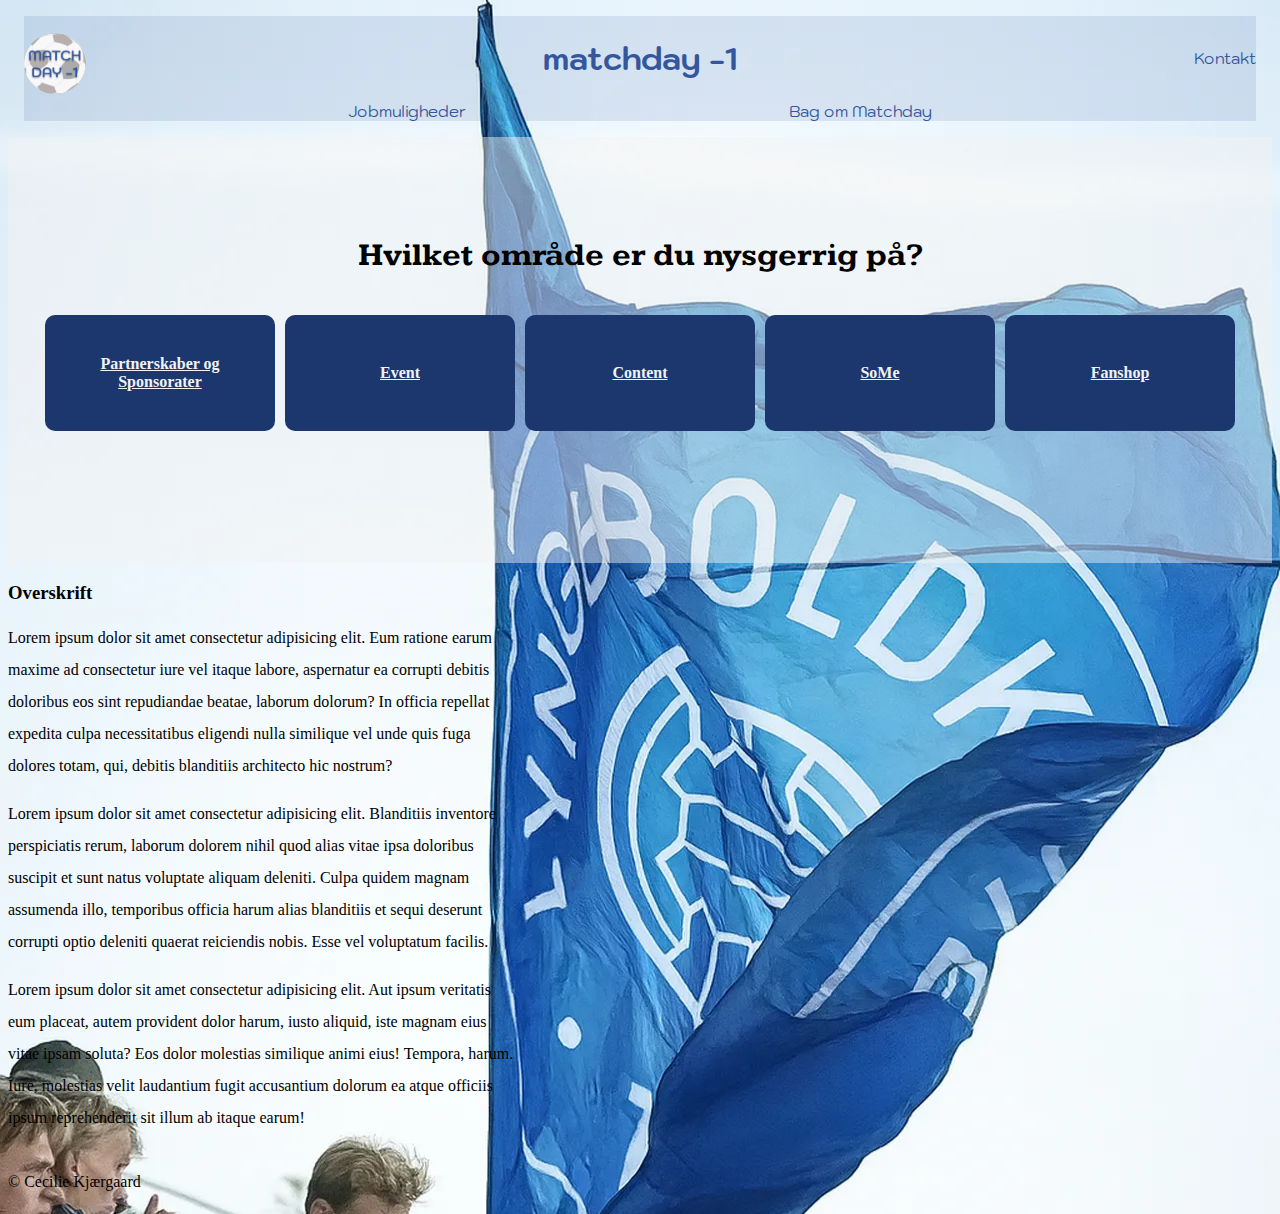
<file: index.html>
<!DOCTYPE html>
<html lang="da">
  <head>
    <meta charset="UTF-8" />
    <meta name="viewport" content="width=device-width, initial-scale=1.0" />
    <title>Hverdagen i Lyngby Boldklub</title>
    <link rel="stylesheet" href="css/layout.css" />
    <link rel="stylesheet" href="css/general.css" />
    <link rel="icon" type="image/svg+xml" href="gallery/faviconhjemmeside.svg" />
  </head>
  <body class="main">
    <header>
      <div class="header_top">
        <div class="logo">
          <img src="gallery/logo.svg" alt="logo" />
        </div>
        <h1><a href="index.html">matchday -1</a></h1>
        <a href="kontakt.html" class="cta-kanp"> Kontakt</a>
      </div>

      <div>
        <nav>
          <ul class="header_menu">
            <li><a href="jobmuligheder.html">Jobmuligheder</a></li>
            <li><a href="medarbejdere.html">Bag om Matchday</a></li>
          </ul>
        </nav>
      </div>
    </header>
    <main>
      <section class="box1">
        <h2 class="h2">Hvilket område er du nysgerrig på?</h2>
        <div class="grid-item1">
          <a href="jobmuligheder.html#Partnerskaber og Sponsorater" class="knap"> Partnerskaber og Sponsorater</a>
          <a href="jobmuligheder.html#Event" class="knap"> Event</a>
          <a href="jobmuligheder.html#Content" class="knap"> Content</a>
          <a href="jobmuligheder.html#some" class="knap"> SoMe</a>
          <a href="jobmuligheder.html#Fanshop" class="knap"> Fanshop</a>
        </div>
      </section>

      <div class="boks3">
        <div class="tekstboks">
          <h3>Overskrift</h3>
          <p>
            Lorem ipsum dolor sit amet consectetur adipisicing elit. Eum ratione earum maxime ad consectetur iure vel itaque labore, aspernatur ea corrupti debitis doloribus eos sint repudiandae beatae, laborum dolorum? In officia repellat expedita
            culpa necessitatibus eligendi nulla similique vel unde quis fuga dolores totam, qui, debitis blanditiis architecto hic nostrum?
          </p>
          <p>
            Lorem ipsum dolor sit amet consectetur adipisicing elit. Blanditiis inventore perspiciatis rerum, laborum dolorem nihil quod alias vitae ipsa doloribus suscipit et sunt natus voluptate aliquam deleniti. Culpa quidem magnam assumenda illo,
            temporibus officia harum alias blanditiis et sequi deserunt corrupti optio deleniti quaerat reiciendis nobis. Esse vel voluptatum facilis.
          </p>
          <p>
            Lorem ipsum dolor sit amet consectetur adipisicing elit. Aut ipsum veritatis eum placeat, autem provident dolor harum, iusto aliquid, iste magnam eius vitae ipsam soluta? Eos dolor molestias similique animi eius! Tempora, harum. Iure,
            molestias velit laudantium fugit accusantium dolorum ea atque officiis ipsum reprehenderit sit illum ab itaque earum!
          </p>
        </div>
      </div>
    </main>
    <footer>
      <p>&#169; Cecilie Kjærgaard</p>
    </footer>
  </body>
</html>
</file>
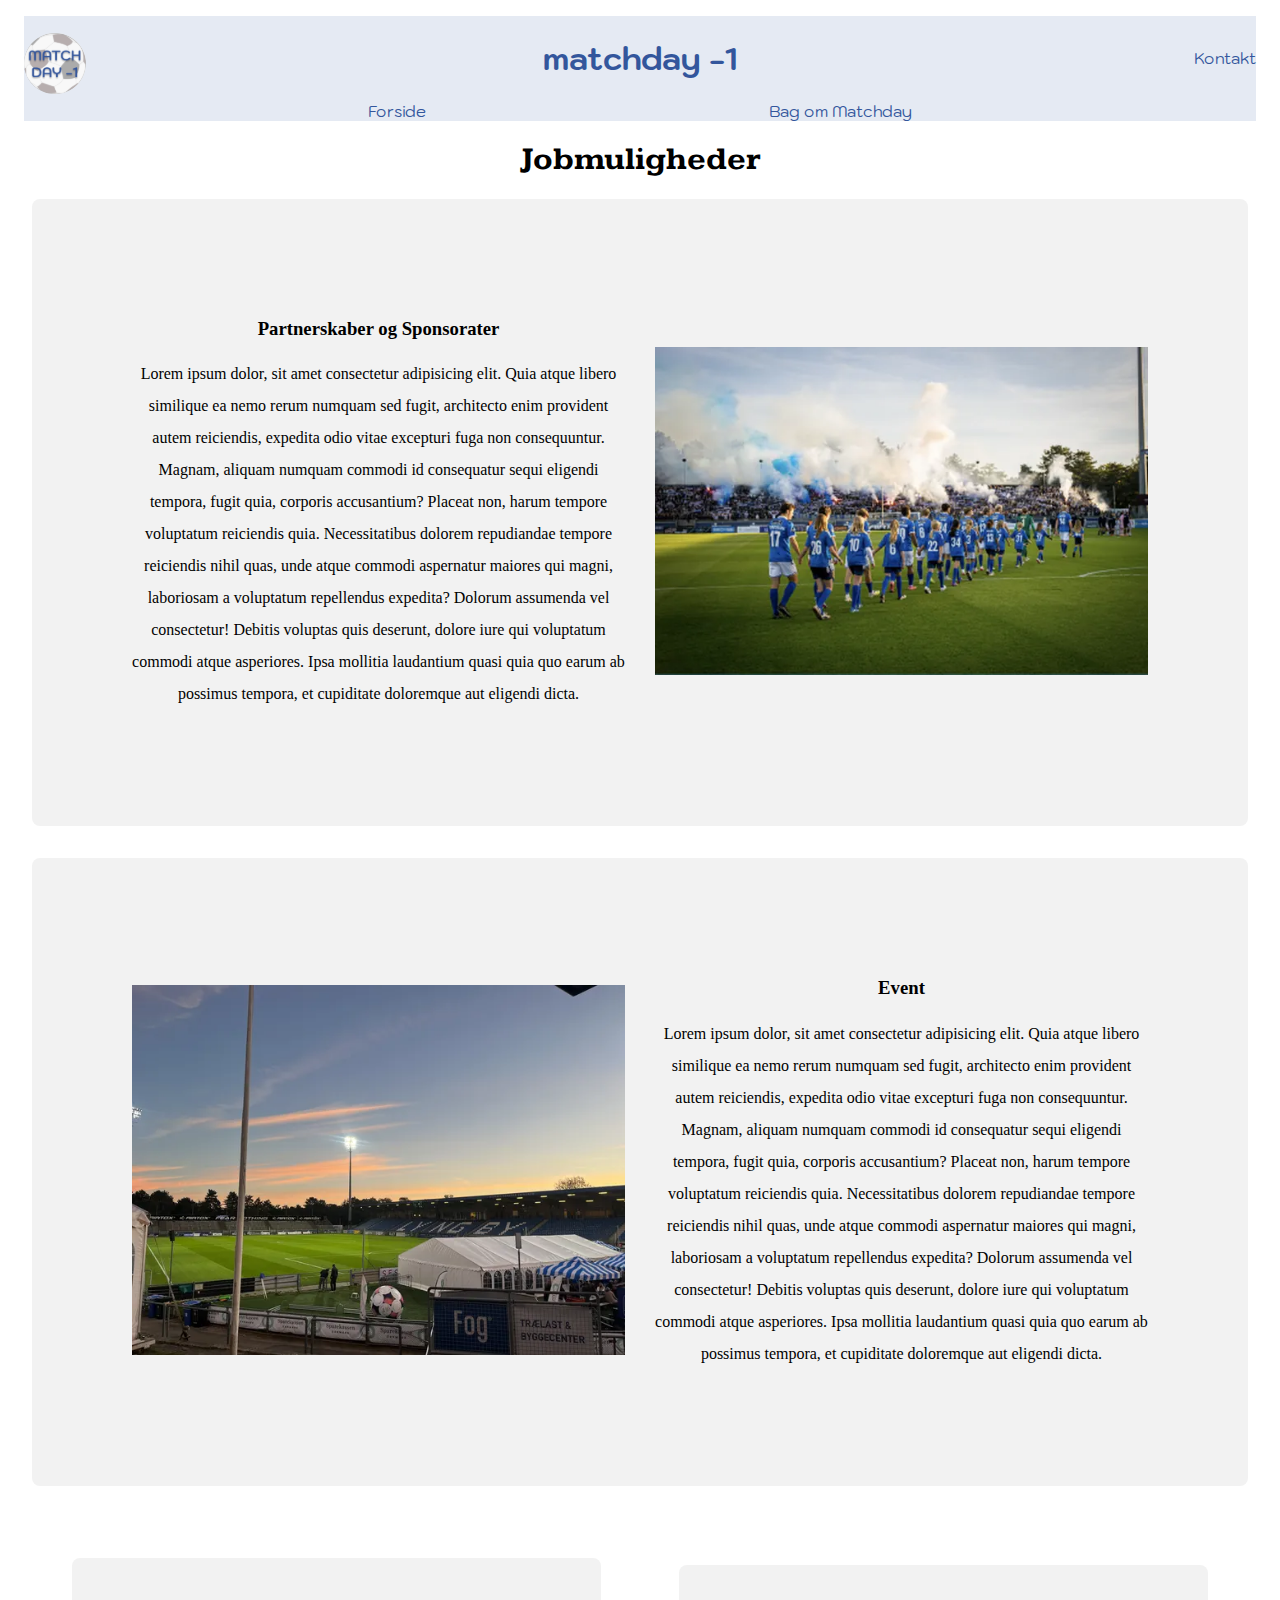
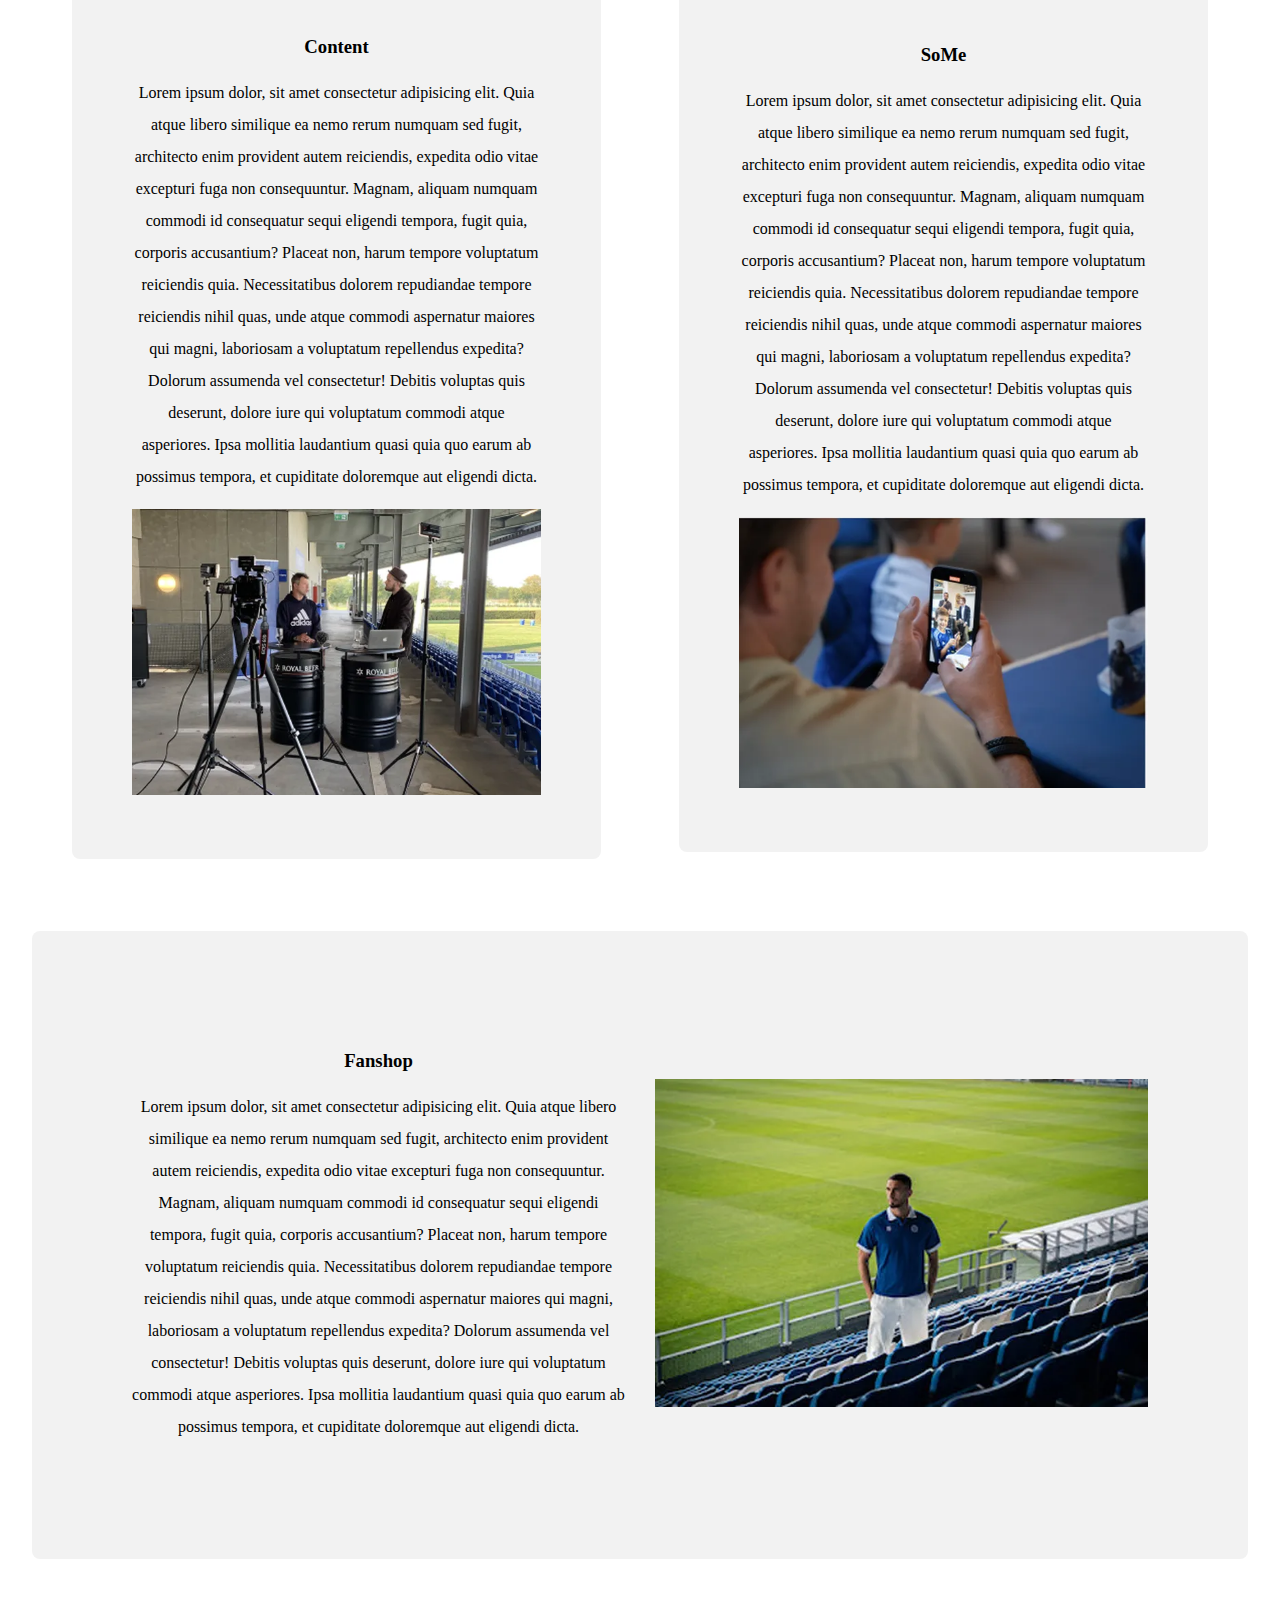
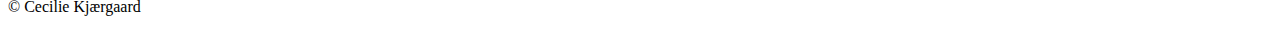
<file: jobmuligheder.html>
<!DOCTYPE html>
<html lang="da">
  <head>
    <meta charset="UTF-8" />
    <meta name="viewport" content="width=device-width, initial-scale=1.0" />
    <title>Jubmuligheder</title>
    <link rel="stylesheet" href="css/layout.css" />
    <link rel="stylesheet" href="css/general.css" />
     <link rel="icon" type="image/svg+xml" href="gallery/faviconhjemmeside.svg" />
  </head>
  <body>
    <header>
      <div class="header_top">
        <div class="logo">
          <img src="gallery/logo.svg" alt="logo" />
        </div>
         <h1><a href="index.html">matchday -1</a></h1>
         <a href="kontakt.html" class="cta-kanp"> Kontakt</a>
      </div>
      <div>
        <nav>
          <ul class="header_menu">
             <li><a href="index.html">Forside</a></li>
            <li><a href="medarbejdere.html">Bag om Matchday</a></li>
          </ul>
        </nav>
      </div>
    </header>
    <!--
    <header>
      <div class="logo">
        <img src="gallery/logo.svg" alt="logo" />
        <h1>matchday -1</h1>
      </div>
      <nav>
        <ul>
          <li><a href="index.html">Forside</a></li>
          <li><a href="medarbejdere.html">Bag om Matchday</a></li>
        </ul>
      </nav>
    </header>
    -->
    <main>
        <h2 class="h2">Jobmuligheder</h2>
        <section class="boks2">
        <div class="grid_container">
            <div class="text.content">
        <div>
          <h3 id="parterskaber og sponsorater">Partnerskaber og Sponsorater</h3>
          <p>
            Lorem ipsum dolor, sit amet consectetur adipisicing elit. Quia atque libero similique ea nemo rerum numquam sed fugit, architecto enim provident autem reiciendis, expedita odio vitae excepturi fuga non consequuntur. Magnam, aliquam
            numquam commodi id consequatur sequi eligendi tempora, fugit quia, corporis accusantium? Placeat non, harum tempore voluptatum reiciendis quia. Necessitatibus dolorem repudiandae tempore reiciendis nihil quas, unde atque commodi
            aspernatur maiores qui magni, laboriosam a voluptatum repellendus expedita? Dolorum assumenda vel consectetur! Debitis voluptas quis deserunt, dolore iure qui voluptatum commodi atque asperiores. Ipsa mollitia laudantium quasi quia quo
            earum ab possimus tempora, et cupiditate doloremque aut eligendi dicta.
          </p>
        </div>
    </div>
          <div class="image.content">
          <img src="gallery/partnerskaber.webp" alt="Kamp" />
          </div>
        </div>
      </section>
      <section class="boks2">
      <div class="grid_container">
      <div class="text.content">
          <h3 id="Event">Event</h3>
          <p>
            Lorem ipsum dolor, sit amet consectetur adipisicing elit. Quia atque libero similique ea nemo rerum numquam sed fugit, architecto enim provident autem reiciendis, expedita odio vitae excepturi fuga non consequuntur. Magnam, aliquam
            numquam commodi id consequatur sequi eligendi tempora, fugit quia, corporis accusantium? Placeat non, harum tempore voluptatum reiciendis quia. Necessitatibus dolorem repudiandae tempore reiciendis nihil quas, unde atque commodi
            aspernatur maiores qui magni, laboriosam a voluptatum repellendus expedita? Dolorum assumenda vel consectetur! Debitis voluptas quis deserunt, dolore iure qui voluptatum commodi atque asperiores. Ipsa mollitia laudantium quasi quia quo
            earum ab possimus tempora, et cupiditate doloremque aut eligendi dicta.
          </p>
        </div>
        <div class="order">
            <div class="image.content">
        </div>
            <img src="gallery/stadion.webp" alt="Event" />
          </div>  
          </div>
        </div>
      </section>
    <div class="grid_container">
      <div class="text.content">
      <section class="boks2">
        <div>
          <h3 id="content">Content</h3>
          <p>
            Lorem ipsum dolor, sit amet consectetur adipisicing elit. Quia atque libero similique ea nemo rerum numquam sed fugit, architecto enim provident autem reiciendis, expedita odio vitae excepturi fuga non consequuntur. Magnam, aliquam
            numquam commodi id consequatur sequi eligendi tempora, fugit quia, corporis accusantium? Placeat non, harum tempore voluptatum reiciendis quia. Necessitatibus dolorem repudiandae tempore reiciendis nihil quas, unde atque commodi
            aspernatur maiores qui magni, laboriosam a voluptatum repellendus expedita? Dolorum assumenda vel consectetur! Debitis voluptas quis deserunt, dolore iure qui voluptatum commodi atque asperiores. Ipsa mollitia laudantium quasi quia quo
            earum ab possimus tempora, et cupiditate doloremque aut eligendi dicta.
          </p>
          
          </div>
          <div class="image.content">
          <img src="gallery/content.webp" alt="Content" />
        </div>
        </div>
    </section>
    <section class="boks2">
        <div>
            <h3 id="some">SoMe</h3>
            <p>
                Lorem ipsum dolor, sit amet consectetur adipisicing elit. Quia atque libero similique ea nemo rerum numquam sed fugit, architecto enim provident autem reiciendis, expedita odio vitae excepturi fuga non consequuntur. Magnam, aliquam
                numquam commodi id consequatur sequi eligendi tempora, fugit quia, corporis accusantium? Placeat non, harum tempore voluptatum reiciendis quia. Necessitatibus dolorem repudiandae tempore reiciendis nihil quas, unde atque commodi
                aspernatur maiores qui magni, laboriosam a voluptatum repellendus expedita? Dolorum assumenda vel consectetur! Debitis voluptas quis deserunt, dolore iure qui voluptatum commodi atque asperiores. Ipsa mollitia laudantium quasi quia quo
                earum ab possimus tempora, et cupiditate doloremque aut eligendi dicta.
            </p>
            <img src="gallery/some.webp" alt="SoMe" />
        </div>
    </div> 
        </section>
        <section class="boks2">
        <div class="grid_container">
            <div class="text.content">
        
                    <h3 id="Fanshop">Fanshop</h3>
                    <p>
                        Lorem ipsum dolor, sit amet consectetur adipisicing elit. Quia atque libero similique ea nemo rerum numquam sed fugit, architecto enim provident autem reiciendis, expedita odio vitae excepturi fuga non consequuntur. Magnam, aliquam
                        numquam commodi id consequatur sequi eligendi tempora, fugit quia, corporis accusantium? Placeat non, harum tempore voluptatum reiciendis quia. Necessitatibus dolorem repudiandae tempore reiciendis nihil quas, unde atque commodi
                        aspernatur maiores qui magni, laboriosam a voluptatum repellendus expedita? Dolorum assumenda vel consectetur! Debitis voluptas quis deserunt, dolore iure qui voluptatum commodi atque asperiores. Ipsa mollitia laudantium quasi quia quo
                        earum ab possimus tempora, et cupiditate doloremque aut eligendi dicta.
                    </p>
                </div>
                    <div class="image.content">
                        <img src="gallery/fanshop.webp" alt="Fanshop" />
        </div>
        </div>
      </section>
   
    </main>
    <footer>
        <p>&#169; Cecilie Kjærgaard</p>
        </footer>
  </body>
</html>
</file>
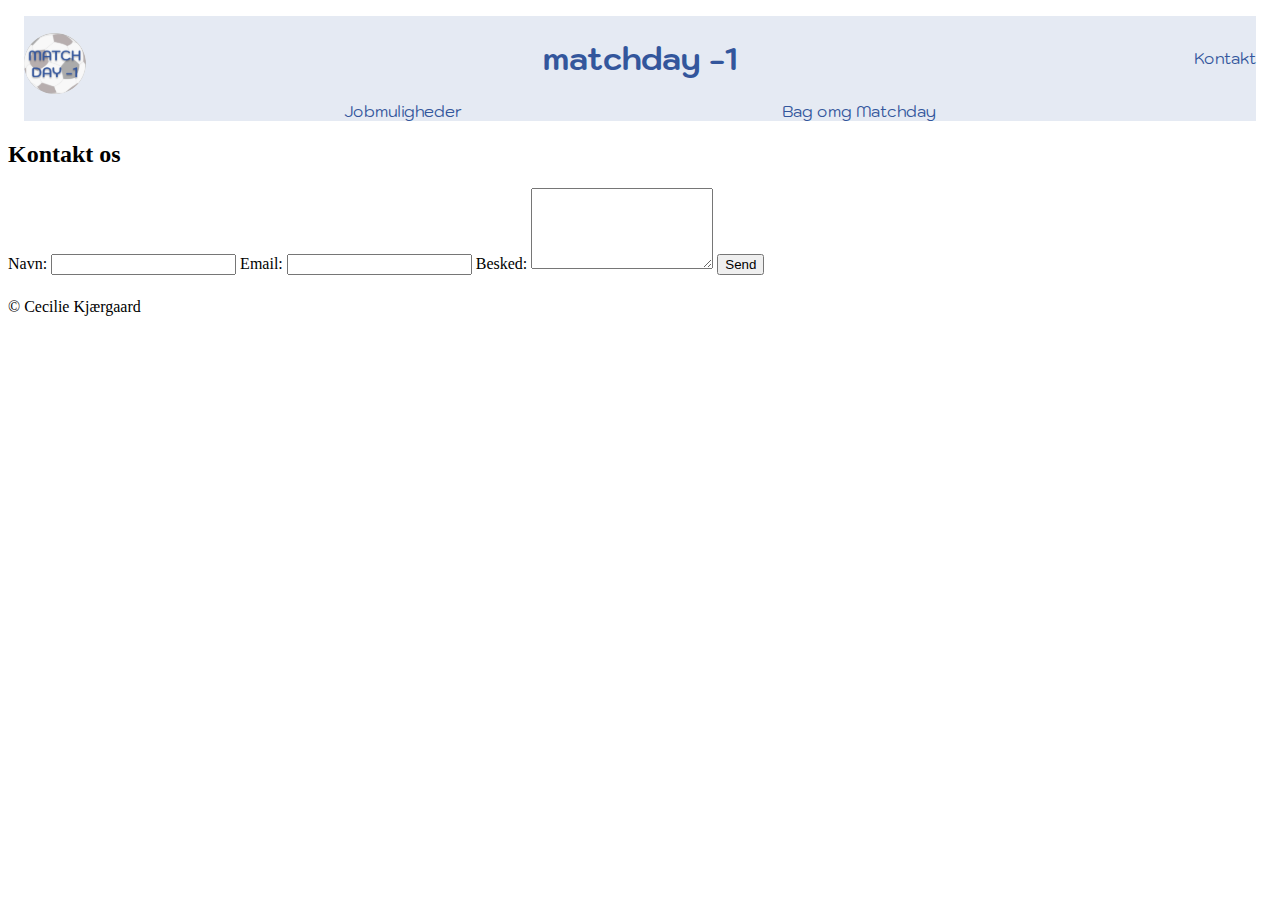
<file: kontakt.html>
<!DOCTYPE html>
<html lang="da">
  <head>
    <meta charset="UTF-8" />
    <meta name="viewport" content="width=device-width, initial-scale=1.0" />
    <title>Hverdagen i Lyngby Boldklub</title>
    <link rel="stylesheet" href="css/layout.css" />
    <link rel="stylesheet" href="css/general.css" />
    <link rel="icon" type="image/svg+xml" href="gallery/faviconhjemmeside.svg" />
  </head>
  <body>
    <header>
      <div class="header_top">
        <div class="logo">
          <img src="gallery/logo.svg" alt="logo" />
        </div>
        <h1><a href="index.html">matchday -1</a></h1>
        <a href="kontakt.html" class="cta-kanp"> Kontakt</a>
      </div>
      <div>
        <nav>
          <ul class="header_menu">
            <li><a href="jobmuligheder.html">Jobmuligheder</a></li>
            <li><a href="medarbejdere.html">Bag omg Matchday</a></li>
          </ul>
        </nav>
      </div>
    </header>
    <div class="kontakt-container">
      <h2>Kontakt os</h2>
      <form action="#" method="post">
        <label for="navn">Navn:</label>
        <input type="text" id="navn" name="navn" required />

        <label for="email">Email:</label>
        <input type="email" id="email" name="email" required />

        <label for="besked">Besked:</label>
        <textarea id="besked" name="besked" rows="5" required></textarea>

        <button type="submit">Send</button>
      </form>
    </div>
  </body>
  <footer>
    <p>&#169; Cecilie Kjærgaard</p>
  </footer>
</html>
</file>
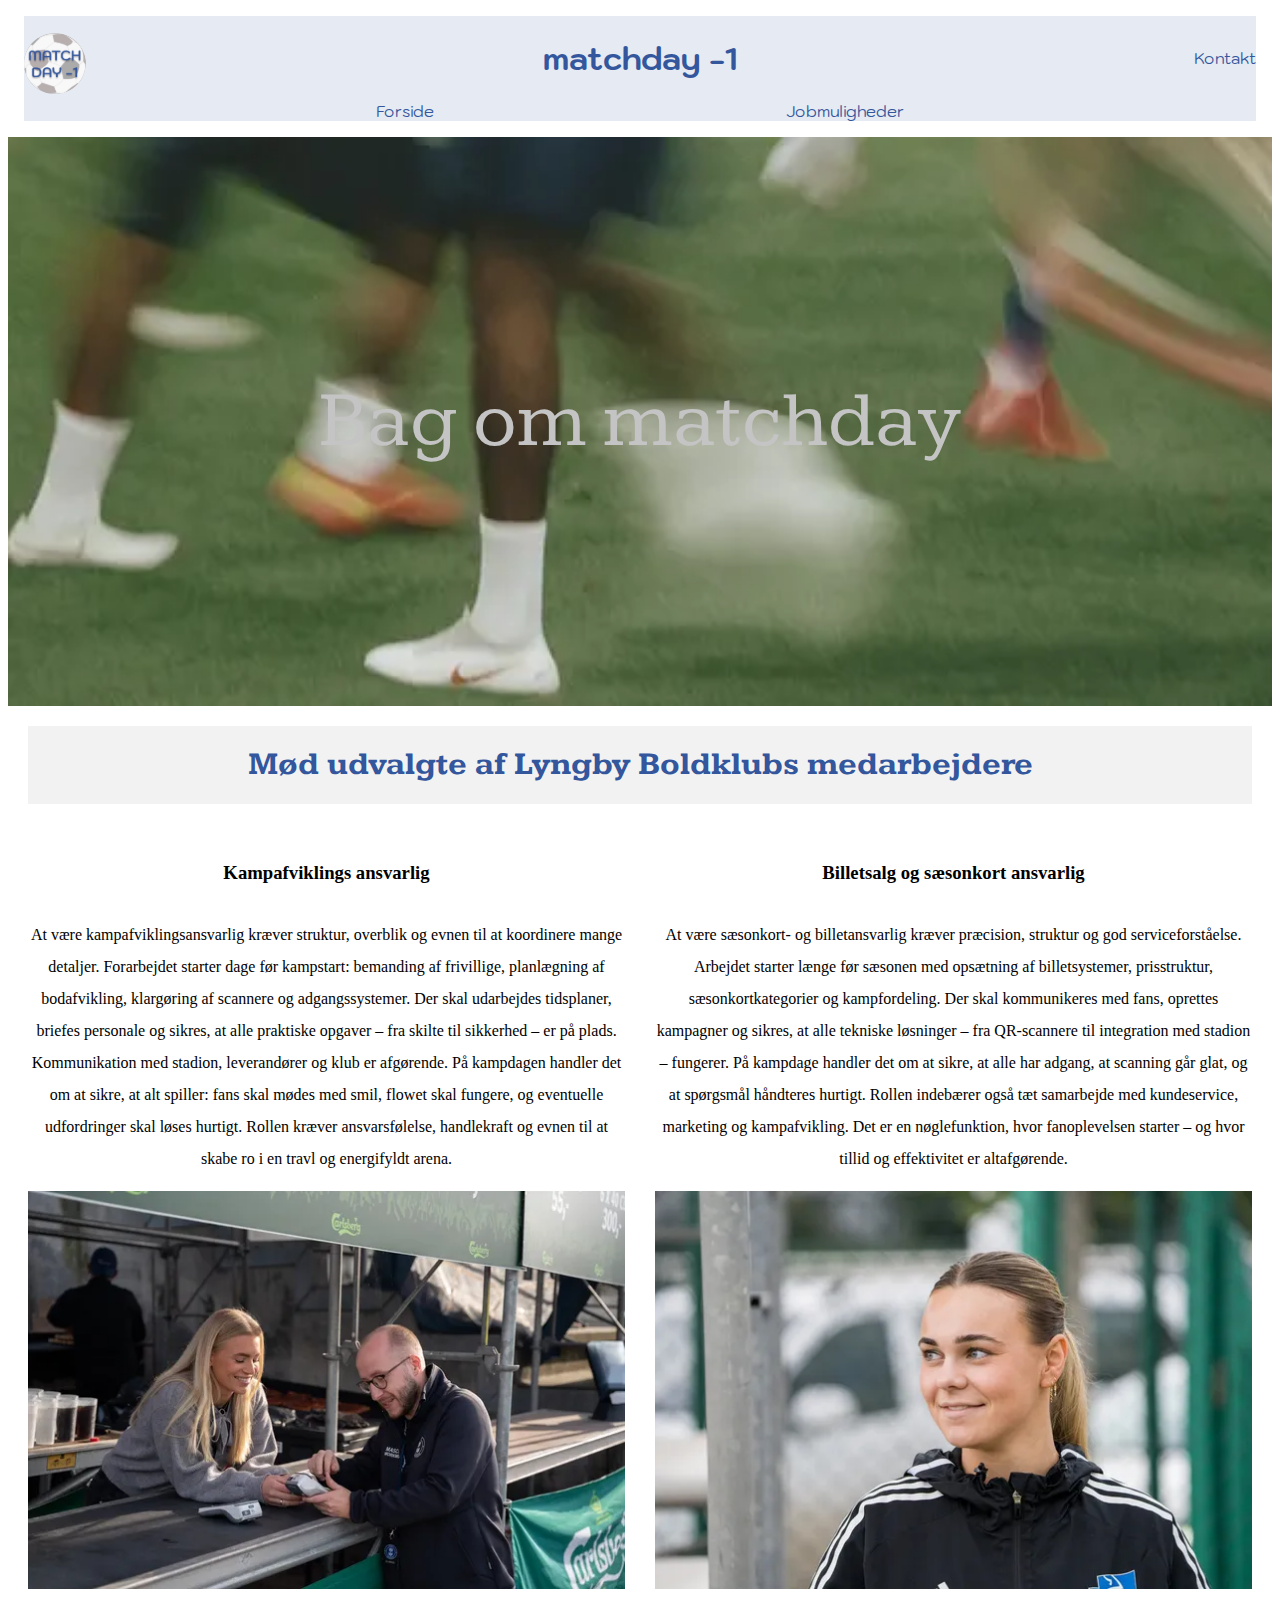
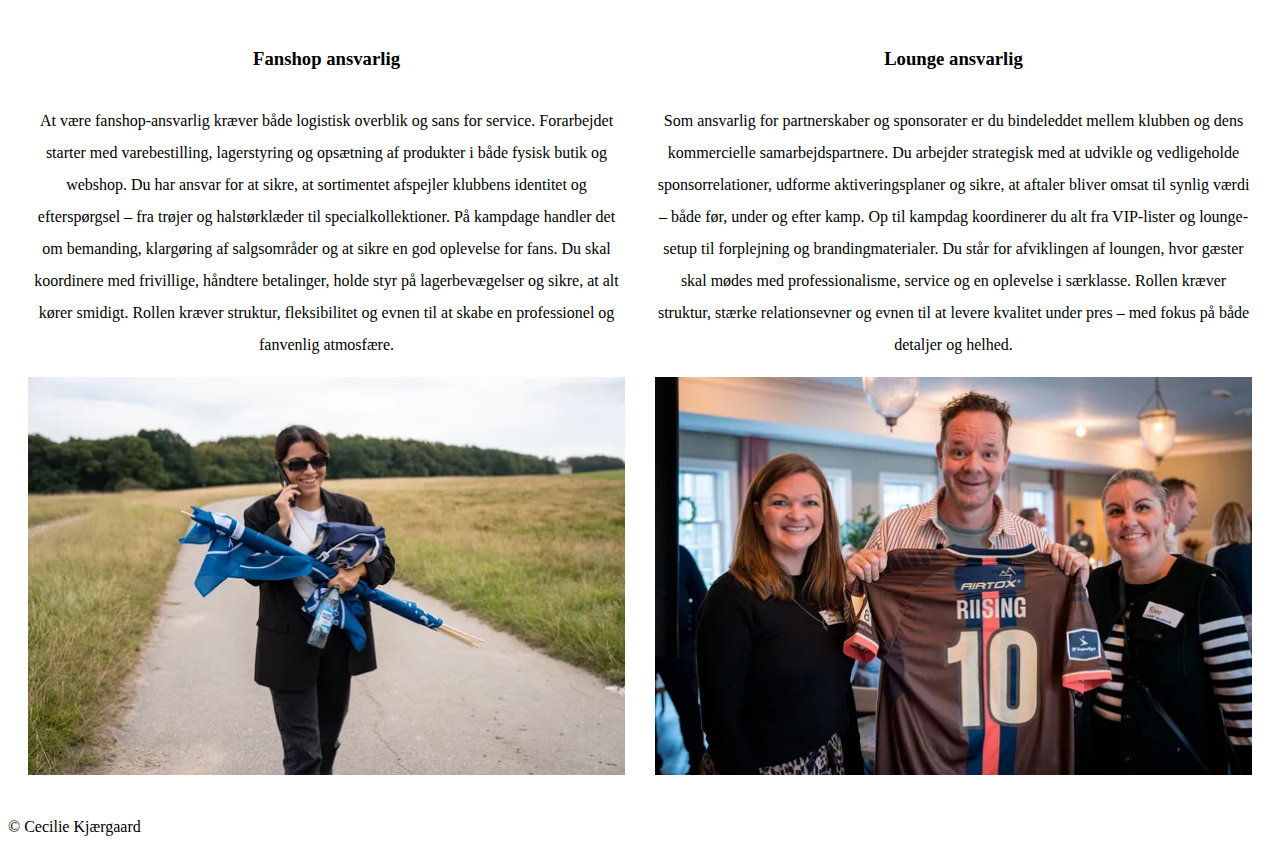
<file: medarbejdere.html>
<!DOCTYPE html>
<html lang="da">
  <head>
    <meta charset="UTF-8" />
    <meta name="viewport" content="width=device-width, initial-scale=1.0" />
    <title>Hverdagen i Lyngby Boldklub</title>
    <link rel="stylesheet" href="css/layout.css" />
    <link rel="stylesheet" href="css/general.css" />
    <link rel="icon" type="image/svg+xml" href="gallery/faviconhjemmeside.svg" />
  </head>

  <body>
    <header>
      <div class="header_top">
        <div class="logo">
          <img src="gallery/logo.svg" alt="logo" />
        </div>
        <h1><a href="index.html">matchday -1</a></h1>
        <a href="kontakt.html" class="cta-kanp"> Kontakt</a>
      </div>
      <div>
        <nav>
          <ul class="header_menu">
            <li><a href="index.html">Forside</a></li>
            <li><a href="jobmuligheder.html">Jobmuligheder</a></li>
          </ul>
        </nav>
      </div>
    </header>
    <main>
      <div class="exercise exercise1">
        <img src="gallery/løb.webp" alt="Bag om matchday" />
        <div class="caption">Bag om matchday</div>
      </div>
      <h3 class="h3">Mød udvalgte af Lyngby Boldklubs medarbejdere</h3>
      <div class="grid-container">
        <div class="grid-item2">
          <h3>Kampafviklings ansvarlig</h3>
          <p>
            At være kampafviklingsansvarlig kræver struktur, overblik og evnen til at koordinere mange detaljer. Forarbejdet starter dage før kampstart: bemanding af frivillige, planlægning af bodafvikling, klargøring af scannere og adgangssystemer.
            Der skal udarbejdes tidsplaner, briefes personale og sikres, at alle praktiske opgaver – fra skilte til sikkerhed – er på plads. Kommunikation med stadion, leverandører og klub er afgørende. På kampdagen handler det om at sikre, at alt
            spiller: fans skal mødes med smil, flowet skal fungere, og eventuelle udfordringer skal løses hurtigt. Rollen kræver ansvarsfølelse, handlekraft og evnen til at skabe ro i en travl og energifyldt arena.
          </p>
          <img src="gallery/joachimmøller.webp" alt="Joachim" />
        </div>
        <div class="grid-item2">
          <h3>Billetsalg og sæsonkort ansvarlig</h3>
          <p>
            At være sæsonkort- og billetansvarlig kræver præcision, struktur og god serviceforståelse. Arbejdet starter længe før sæsonen med opsætning af billetsystemer, prisstruktur, sæsonkortkategorier og kampfordeling. Der skal kommunikeres med
            fans, oprettes kampagner og sikres, at alle tekniske løsninger – fra QR-scannere til integration med stadion – fungerer. På kampdage handler det om at sikre, at alle har adgang, at scanning går glat, og at spørgsmål håndteres hurtigt.
            Rollen indebærer også tæt samarbejde med kundeservice, marketing og kampafvikling. Det er en nøglefunktion, hvor fanoplevelsen starter – og hvor tillid og effektivitet er altafgørende.
          </p>
          <img src="gallery/ceciliekjrgaard.webp" alt="Cecilie" />
        </div>
      </div>
      <div class="grid-container">
        <div class="grid-item2">
          <h3>Fanshop ansvarlig</h3>
          <p>
            At være fanshop-ansvarlig kræver både logistisk overblik og sans for service. Forarbejdet starter med varebestilling, lagerstyring og opsætning af produkter i både fysisk butik og webshop. Du har ansvar for at sikre, at sortimentet
            afspejler klubbens identitet og efterspørgsel – fra trøjer og halstørklæder til specialkollektioner. På kampdage handler det om bemanding, klargøring af salgsområder og at sikre en god oplevelse for fans. Du skal koordinere med
            frivillige, håndtere betalinger, holde styr på lagerbevægelser og sikre, at alt kører smidigt. Rollen kræver struktur, fleksibilitet og evnen til at skabe en professionel og fanvenlig atmosfære.
          </p>
          <img src="gallery/sarasalim.webp" alt="Fanshop" />
        </div>
        <div class="grid-item2">
          <h3>Lounge ansvarlig</h3>
          <p>
            Som ansvarlig for partnerskaber og sponsorater er du bindeleddet mellem klubben og dens kommercielle samarbejdspartnere. Du arbejder strategisk med at udvikle og vedligeholde sponsorrelationer, udforme aktiveringsplaner og sikre, at
            aftaler bliver omsat til synlig værdi – både før, under og efter kamp. Op til kampdag koordinerer du alt fra VIP-lister og lounge-setup til forplejning og brandingmaterialer. Du står for afviklingen af loungen, hvor gæster skal mødes med
            professionalisme, service og en oplevelse i særklasse. Rollen kræver struktur, stærke relationsevner og evnen til at levere kvalitet under pres – med fokus på både detaljer og helhed.
          </p>
          <img src="gallery/partnerchefer.webp" alt="Janni og Rikke" />
        </div>
      </div>
    </main>
    <footer>
      <p>&#169; Cecilie Kjærgaard</p>
    </footer>
  </body>
</html>
</file>
<file: css/layout.css>
@import url("https://fonts.googleapis.com/css2?family=Kodchasan:ital,wght@0,200;0,300;0,400;0,500;0,600;0,700;1,200;1,300;1,400;1,500;1,600;1,700&display=swap");
@import url("https://fonts.googleapis.com/css2?family=Kameron:wght@400..700&display=swap");

/* smalt design*/
/* Al css - "default" view */
.box1 {
  box-sizing: border-box;
  margin: 0;
  padding: 5em;
  justify-content: space-evenly;
}
/* body {
  font-family: ;
  background: ;

} 
.flag {
  background: url(../gallery/forside.webp);
  background-size: cover;
  background-position: center;
}
  */

.knap {
  display: grid;
  place-items: center;
  background-color: #1b376e;
  color: #f2f2f2;
  padding: 15px;
  text-align: center;
  border-radius: 6px;
  font-weight: bold;
  flex: 1;
  max-width: 200px;
  min-width: 200px;
  margin-bottom: 2em;
}

.boks2 {
  background-color: #f2f2f2;
  padding: 60px;
  text-align: center;
  border-radius: 8px;
  margin-left: 1.5em;
  margin-right: 1.5em;
  margin-bottom: 2em;
}

.exercise1 {
  display: grid;
  position: relative;
}

.exercise1 img {
  grid-area: 1 / 1;
  width: 100%;
}

.exercise1 .caption {
  grid-area: 1 / 1;
  place-self: center;
  color: #c4c4c4;
  text-shadow: #1b376e;
}

/*
.pil {
  grid-area: 1/1;
  place-self: center;
  font-size: 2rem;
  color: #33569c;
  text-decoration: none;
  display: inline-block;
  margin: 40px auto;
  animation: bounce 1s infinite;
  bottom: 20px;
  left: 50%;
  border-radius: 50%;
  padding: 10px;
}
  */

.caption {
  font-size: 40px;
  place-items: center;
  font-family: Kameron;
}
/* bredt desig --> media query*/
@media (width > 700px) {
  /* al den css som gælder specielt for det brede design*/
  /* header {
    width: 100%;
    background-color: #f2f2f2;
    display: flex;
    justify-content: space-between;
    align-items: center;
    padding: 3rem 1rem;
    color: #33569c;
    font-family: Kodchasan;
    } */

  .grid-item1 {
    display: grid;
    grid-template-columns: repeat(5, 1fr);
    gap: 10px;
    padding: 20px;
    /* flex-direction: column; */
    justify-content: center;
  }
  .knap {
    background-color: #1b376e;
    color: #f2f2f2;
    padding: 15px;
    text-align: center;
    border-radius: 10px;
    font-weight: bold;
    flex: 1;
    max-width: 200px;
    min-width: 200px;
    padding-bottom: 2.5em;
    padding-top: 2.5em;
  }
  .grid-container {
    display: grid;
    grid-template-columns: repeat(2, 1fr);
    gap: 30px;
    padding: 20px;
  }
  .grid-item2 {
    display: flex;
    flex-direction: column;
    align-items: center;
    text-align: center;
  }
  .box1 {
    box-sizing: border-box;
    margin: 0;
    padding: 5em;
    justify-content: space-evenly;
    background-color: #f2f2f278;
  }
  .boks3 {
    display: grid;
    grid-template-columns: 2fr 3fr;
  }
  .grid_container {
    display: grid;
    grid-template-columns: 1fr 1fr;
    gap: 30px;
    align-items: center;
    padding: 40px;
  }
  .text.content {
    text-align: left;
  }
  .image.content {
    width: 100%;
    height: auto;
    border-radius: 8px;
  }
  .caption {
    font-size: 80px;
    place-items: center;
    font-family: Kameron;
  }
}
</file>
<file: css/general.css>
header {
  display: grid;
  background-color: #33569c20;
  align-items: center;
  /* padding: 3rem 1rem; */
  color: #33569c;
  font-family: Kodchasan;
  margin: 1em;
  border-bottom: #33569c;
  border-top: #33569c;
  border-left: #33569c;
  border-right: #33569c;
}
.main {
  background-image: url(../gallery/billede.webp);
  background-size: cover;
  background-position: center;
}
.header_top {
  display: flex;
  justify-content: space-between;
  align-items: center;
}
.header_menu {
  display: flex;
  justify-content: space-evenly;
}
.logo {
  height: 50px;
}

p {
  line-height: 2em;
}
ul {
  margin: 0;
  padding: 0;
}
li {
  list-style: none;
  margin: 0;
}
img {
  max-width: 100%;
}
.h2 {
  text-align: center;
  margin: 20px;
  font-size: 2rem;
  font-family: Kameron;
}
.h3 {
  text-align: center;
  margin: 20px;
  font-size: 2rem;
  padding: 20px;
  background-color: #f2f2f2;
  color: #33569c;
  font-family: Kameron;
}

.overskrift {
  text-align: center;
  margin: 80px;
  padding: 20px;
  background-color: #f2f2f2;
  grid-column: span;
  color: #33569c;
}
.cta-knap {
  background-color: #33569c;
  color: white;
  padding: 12px 24px;
  border-radius: 8px;
  text-decoration: none;
  font-weight: bold;
  font-size: 1rem;
  transition: background-color 0.3s ease;
}

.cta-knap:hover {
  background-color: #2a457e;
}
.order {
  order: -1;
}
.tekstboks {
  border-top: #ffffff;
}

header a {
  text-decoration: none;
  color: #33569c;
}
</file>
